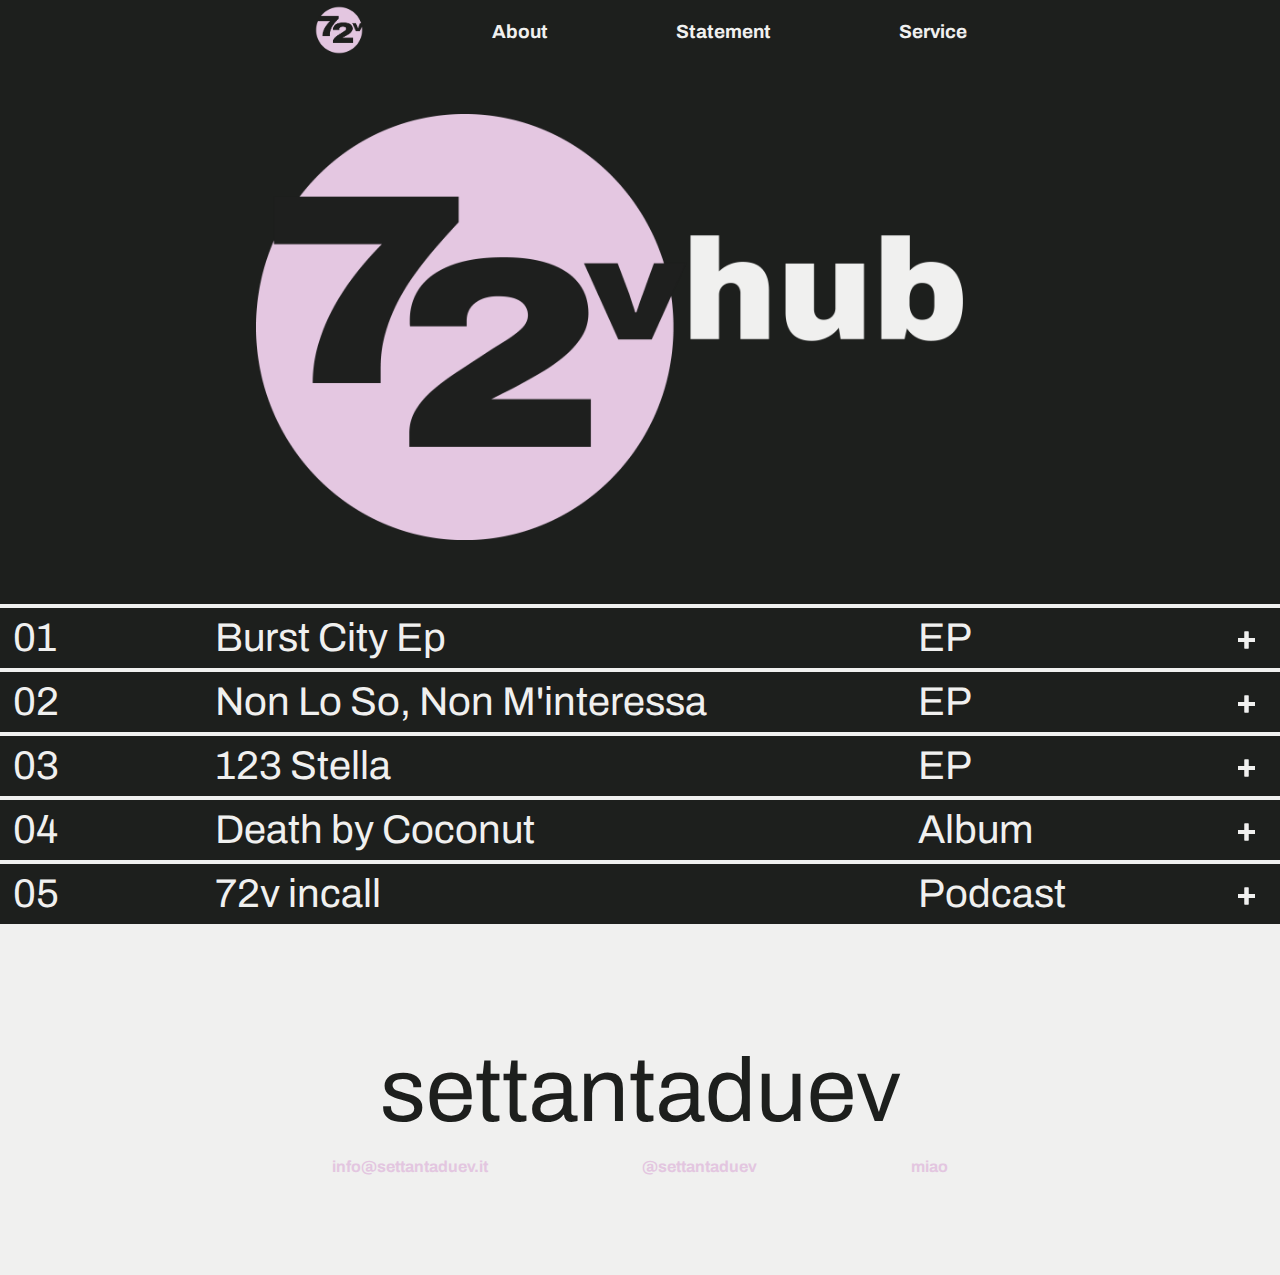
<file: index.html>
<!DOCTYPE html>
<html>
    <head>
        <title>72v-hub</title>
        
        <meta charset="utf-8">        
        <meta name="viewport" content="width=device-width, initial-scale=1"> 
        
        <link href="css/cssreset%20copia%202.css" rel="stylesheet" type="text/css">
        <link href="css/style.css" rel="stylesheet" type="text/css">
        
        <link rel="preconnect" href="https://fonts.gstatic.com"> 
        <link href="https://fonts.googleapis.com/css2?family=Archivo:wght@900&display=swap" rel="stylesheet">
        
        <script src="https://code.jquery.com/jquery-3.6.0.min.js"></script>

        <script type="text/javascript" src="js/script.js"></script>

        
        
    </head>
    <body>
        <div class="generale" id = "generale">
            
            <div class="testa">
                <a class="menu" href="#generale"><img class="logo" src="img/01.png"></a>
                <a class="menu" href="01.html">About</a>
                <a class="menu" href="02.html">Statement</a>
                <a class="menu" href="03.html">Service</a>
            </div>
            
            
            <div class = "container_logo">
                <img class="png" src="img/03.png">
            </div>
            
            
            <div class="container">
                <div id="accordion" class="accordion-container">
		<div class="accordion-title">
		<h3 class = "number">01</h3>
		<h3 class = "artist">Burst City Ep</h3>
		<h3 class = "project_type">EP</h3>
		</div>

		<div class="accordion-content">
		  	
			<div class="project-content">
		  	<div class="text_project">
		  		<h3>Varsavia <br> Prod. Artista</h3>
		  		<br>
		  		<h3 class = "data_project">16.09.2020</h3>
		  	</div>
		  	<div class = "play_project">
		  		<iframe src="https://open.spotify.com/embed/album/0It77Ql85fSNm7FRGWFaoB" width="100%" height=200px frameBorder="0" allowtransparency="true" allow="encrypted-media"></iframe>
                
                
		  		<p class="descrizione">
		  			Lorem ipsum dolor sit amet, consectetur adipiscing elit, sed do eiusmod tempor incididunt ut labore et dolore magna aliqua. Ut enim ad minim veniam, quis nostrud exercitation ullamco laboris nisi ut aliquip ex ea commodo consequat.	
		  		</p>
		  	</div>
		  	</div>
	</div>
	  
  </div>
    <div id="accordion" class="accordion-container">
		<div class="accordion-title">
		<h3 class = "number">02</h3>
		<h3 class = "artist">Non Lo So, Non M'interessa</h3>
		<h3 class = "project_type">EP</h3>
		</div>

		<div class="accordion-content">
		  	
			<div class="project-content">
		  	<div class="text_project">
		  		<h3>xx.buio<br> Prod. Varsavia</h3>
		  		<br>
		  		<h3 class = "data_project">29.04.2021</h3>
		  	</div>
		  	<div class = "play_project">
		  		<iframe src="https://open.spotify.com/embed/album/3Mn5d4p9uyX3q7gNkc4AUe" width="100%" height=200px frameBorder="0" allowtransparency="true" allow="encrypted-media"></iframe>
                
		  		<p class="descrizione">
		  			Il suo primo EP è lontano da tutti i lavori precedenti, sia come sound che come approccio. Nell’autunno del 2020, trovandosi in uno dei periodi più bassi della sua vita, inizia a vomitare le sue pene nel suo studio. I progetti non hanno struttura e assomigliano vagamente a delle canzoni, diventando la perfetta manifestazione catartica di quel periodo. Questo EP è semplicemente la raccolta di questi pezzi, il titolo “non lo so, non m’interessa” esprime appieno il progetto. Le tracce sono crude, glitchate, industriali e rumorose. Sembrano non avere alcuna direzione anche se ognuna ha la sua storia. Sperimentale a dir poco, il primo lavoro solista di xx.buio è solo una fotografia della mente di un ventenne in questo periodo disperato.

	
		  		</p>
		  	</div>
		  	</div>
	</div>
	<div id="accordion" class="accordion-container">
		<div class="accordion-title">
		<h3 class = "number">03</h3>
		<h3 class = "artist">123 Stella</h3>
		<h3 class = "project_type">EP</h3>
		</div>

		<div class="accordion-content">
		  	
			<div class="project-content">
		  	<div class="text_project">
		  		<h3>Luchino Luce<br> Prod. Exe. Dodger<br>
                Prod. Varsavia, No Label, xx.buio</h3>
		  		<br>
		  		<h3 class = "data_project">11.06.2021</h3>
		  	</div>
		  	<div class = "play_project">
		  		<iframe src="https://open.spotify.com/embed/album/1LtM78as1rnpA2w1XqYN4y?theme=0" width="100%" height=200px frameBorder="0" allowtransparency="true" allow="encrypted-media"></iframe>
		  		<p class="descrizione">
		  			L’EP nasce dall’unione artistica dei giovanissimi Luchino (23) e Dodger (22), grandi nerd della wave internettiana e digitale che ha modellato la musica mondiale dagli anni 2000 in poi. Adattano tali influenze alla loro realtà, il Veneto, Milano e in generale l’Italia. I suoni eterei e spaziali sono scanditi da frasi taglienti e crude; i ragazzi ci portano in un passeggiata spaziale ricordandoci di tenere i piedi per terra. Un paradosso. Quel che ne esce è un prodotto internazionale, follemente ambiguo e incredibilmente solido. 
	
		  		</p>
		  	</div>
		  	</div>
	</div>

	<div id="accordion" class="accordion-container">
		<div class="accordion-title">
		<h3 class = "number">04</h3>
		<h3 class = "artist">Death by Coconut</h3>
		<h3 class = "project_type">Album</h3>
		</div>

		<div class="accordion-content">
		  	
			<div class="project-content">
		  	<div class="text_project">
		  		<h3>exenoise<br> Autoproduced</h3>
		  		<br>
		  		<h3 class = "data_project">17.06.2021</h3>
		  	</div>
		  	<div class = "play_project">
		  		<iframe src="https://open.spotify.com/embed/album/3L83CjLzinsiOqa1PCwSVg" width="100%" height=200px frameBorder="0" allowtransparency="true" allow="encrypted-media"></iframe>
		  		<p class="descrizione">
		  			Death By Coconut” is an experimental Hip Hop album. Its lo-fi textures, melancholic atmospheres and latent irony, projects the listener totally alone on a Chesterfield sofa in a dark, crumbling room.	
		  		</p>
		  	</div>
		  	</div>
	</div>
	  
  </div>
        <div id="accordion" class="accordion-container">
		<div class="accordion-title">
		<h3 class = "number">05</h3>
		<h3 class = "artist">72v incall</h3>
		<h3 class = "project_type">Podcast</h3>
		</div>

		<div class="accordion-content">
		  	
			<div class="project-content">
		  	<div class="text_project">
		  		<h3>settantaduev<br> chiama gli artisti</h3>
		  		<br>
		  		<h3 class = "data_project">stay tuned...</h3>
		  	</div>
		  	<div class = "play_project">
		 <iframe src="https://open.spotify.com/embed-podcast/show/5nsrFQI3Fez8f2K9pbePig" width="100%" height="232" frameborder="0" allowtransparency="true" allow="encrypted-media"></iframe>
		  			<p>Settantaduev raccoglie frasi parole e questioni che circondano gli artisti (e non solo) che orbitano nel suo Network.
		  		</p>
		  	</div>
		  	</div>
	</div>
        <footer class = "container_footer">
            
            <h3 class = "settantadue_foot">settantaduev</h3>
            <div class = "container_contact">
                <a href="mailto:info@settantaduev.it" class = "contact_foot">info@settantaduev.it</a>
                <a href="https://www.instagram.com/settantaduev/" target="_blank" class = "contact_foot">@settantaduev</a>
                <a class = "contact_foot">miao</a>
            </div>
            
            
        
        </footer>
	  
  </div>
           
    </div>
            </div>
        </div>
        </div>
    </body>
</html>
</file>
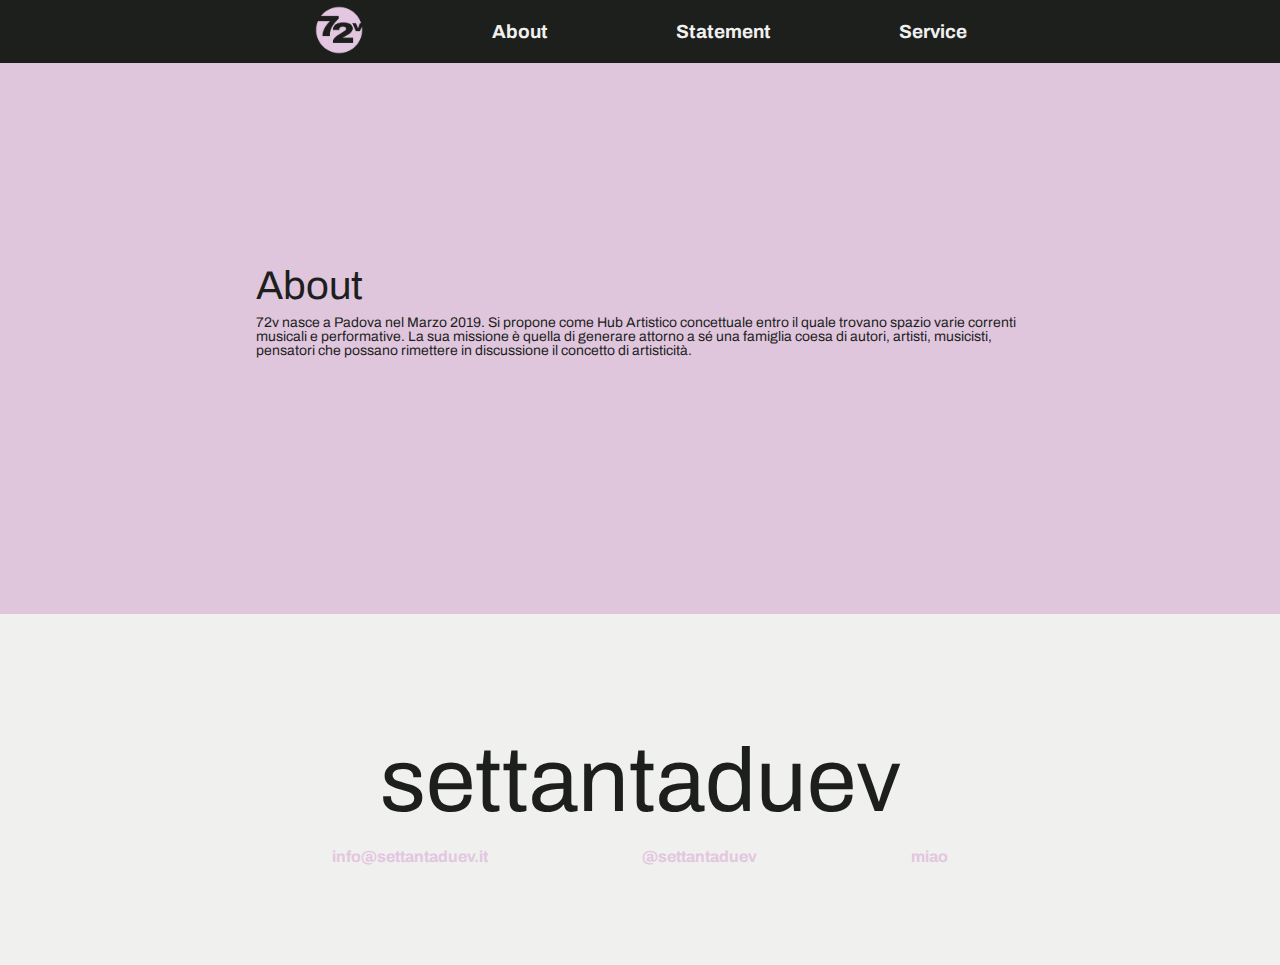
<file: 01.html>
<!DOCTYPE html>
<html>
    <head>
        <meta charset="utf-8">
        <meta name="viewport" content="width=device-width, initial-scale=1"> 
        <link href="css/cssreset%20copia%202.css" rel="stylesheet" type="text/css">
        <link href="css/style.css" rel="stylesheet" type="text/css">
        <link rel="preconnect" href="https://fonts.gstatic.com"> 
        <link href="https://fonts.googleapis.com/css2?family=Archivo:wght@900&display=swap" rel="stylesheet">
        
        <title>About</title>
    
    </head>
    <body>
        <div class="ass">
        
           
        <div class="testa">
            <a class="menu" href="index.html"><img class="logo" src="img/01.png"></a>
            <a class="menu" href="01.html">About</a>
            <a class="menu" href="02.html">Statement</a>
            <a class="menu" href="03.html">Service</a>
            
        </div>
            <div class="doc">
                <h3>About</h3>
                <p>
                72v nasce a Padova nel Marzo 2019. Si propone come Hub Artistico concettuale entro il quale trovano spazio varie correnti musicali e performative.
                La sua missione è quella di generare attorno a sé una famiglia coesa di autori, artisti, musicisti, pensatori che possano rimettere in discussione il concetto di artisticità.
                </p>
            
            </div>
            
        
             <footer class = "container_footer">
            
            <h3 class = "settantadue_foot">settantaduev</h3>
            <div class = "container_contact">
                <a href="mailto:info@settantaduev.it" class = "contact_foot">info@settantaduev.it</a>
                <a href="https://www.instagram.com/settantaduev/" target="_blank" class = "contact_foot">@settantaduev</a>
                <a class = "contact_foot">miao</a>
            </div>
            
            
        
        </footer>
        
        </div>
        
        
    
    </body>

</html>
</file>
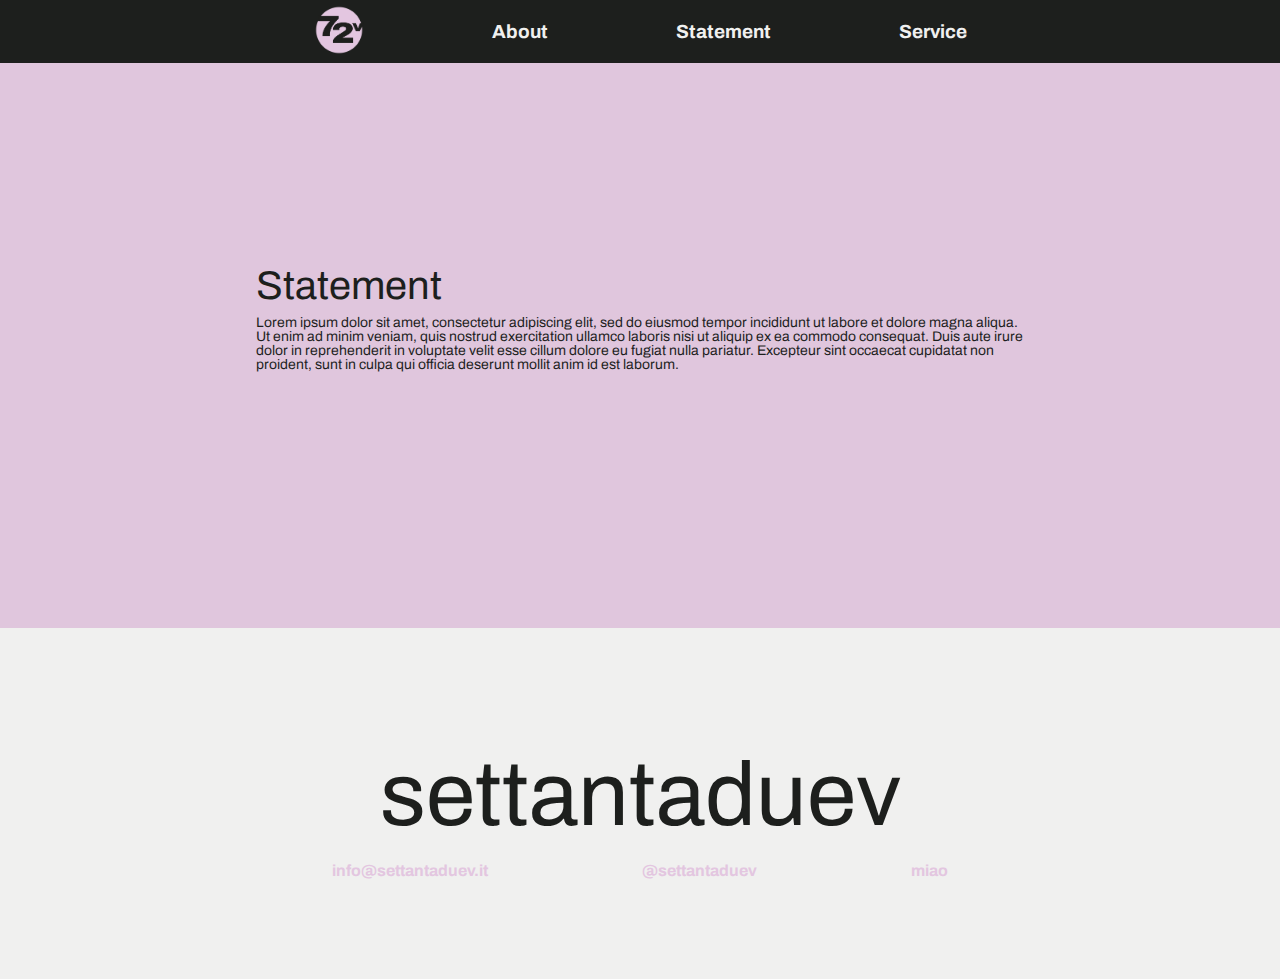
<file: 02.html>
<!DOCTYPE html>
<html>
    <head>
        <meta charset="utf-8">
        <meta name="viewport" content="width=device-width, initial-scale=1"> 
        <link href="css/cssreset%20copia%202.css" rel="stylesheet" type="text/css">
        <link href="css/style.css" rel="stylesheet" type="text/css">
        <link rel="preconnect" href="https://fonts.gstatic.com"> 
        <link href="https://fonts.googleapis.com/css2?family=Archivo:wght@900&display=swap" rel="stylesheet">
        
        <title>Statement</title>
    
    </head>
    <body>
        <div class="ass">
        
              
    <div class="testa">
            <a class="menu" href="index.html"><img class="logo" src="img/01.png"></a>
            <a class="menu" href="01.html">About</a>
            <a class="menu" href="02.html">Statement</a>
            <a class="menu" href="03.html">Service</a>
            </div>
            <div class="doc">
            <h3>Statement</h3>
                <p>
                Lorem ipsum dolor sit amet, consectetur adipiscing elit, sed do eiusmod tempor incididunt ut labore et dolore magna aliqua. Ut enim ad minim veniam, quis nostrud exercitation ullamco laboris nisi ut aliquip ex ea commodo consequat. Duis aute irure dolor in reprehenderit in voluptate velit esse cillum dolore eu fugiat nulla pariatur. Excepteur sint occaecat cupidatat non proident, sunt in culpa qui officia deserunt mollit anim id est laborum.
                </p>
            
            </div>
            
      
             <footer class = "container_footer">
            
            <h3 class = "settantadue_foot">settantaduev</h3>
            <div class = "container_contact">
                <a href="mailto:info@settantaduev.it" class = "contact_foot">info@settantaduev.it</a>
                <a href="https://www.instagram.com/settantaduev/" target="_blank" class = "contact_foot">@settantaduev</a>
                <a class = "contact_foot">miao</a>
            </div>
           
            
        
        </footer>
        
        
        </div>
        
        
    
    </body>

</html>
</file>
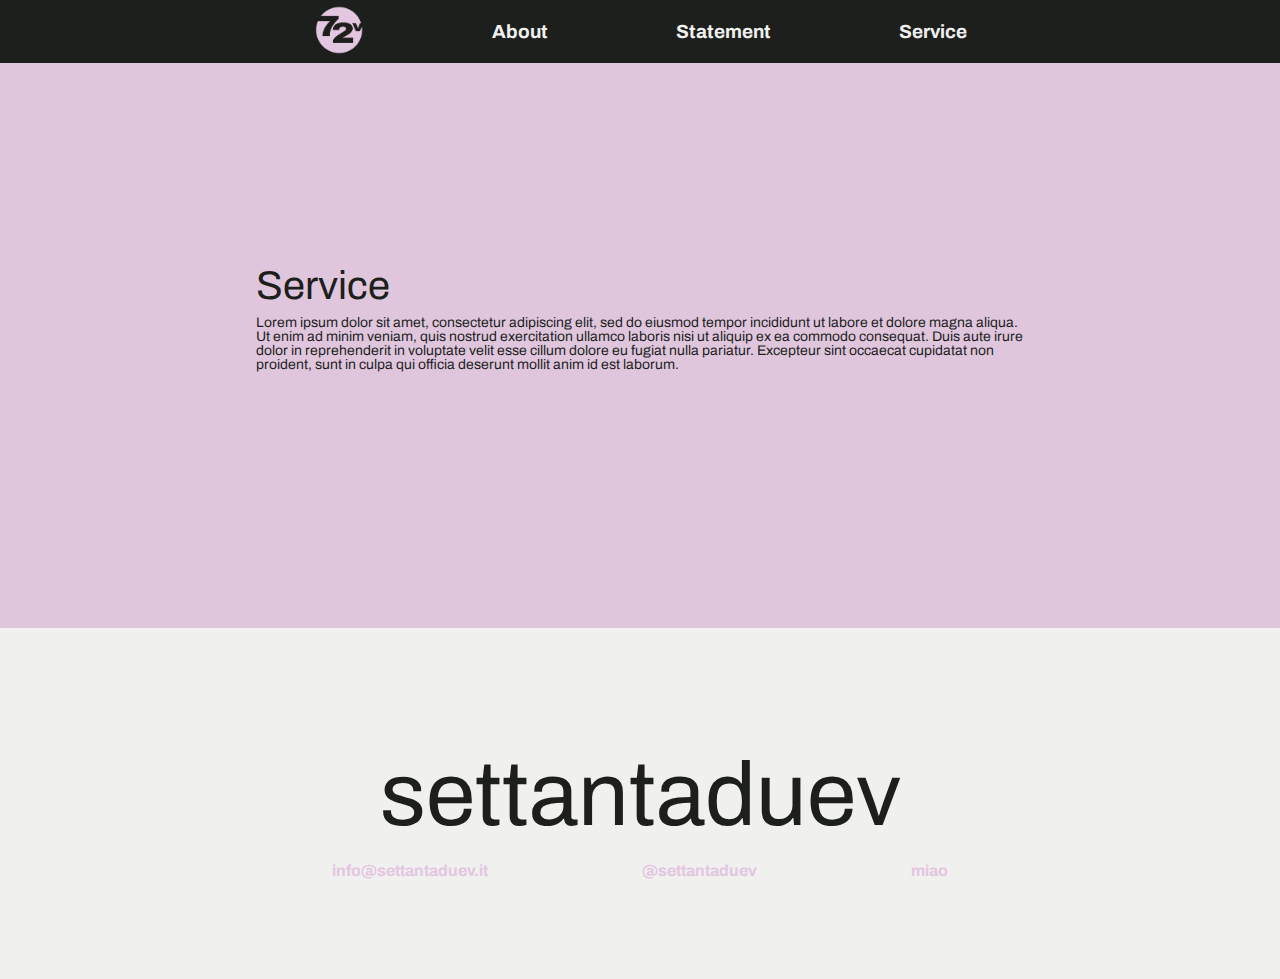
<file: 03.html>
<!DOCTYPE html>
<html>
    <head>
        <meta charset="utf-8">
        <meta name="viewport" content="width=device-width, initial-scale=1"> 
        <link href="css/cssreset%20copia%202.css" rel="stylesheet" type="text/css">
        <link href="css/style.css" rel="stylesheet" type="text/css">
        <link rel="preconnect" href="https://fonts.gstatic.com"> 
        <link href="https://fonts.googleapis.com/css2?family=Archivo:wght@900&display=swap" rel="stylesheet">

        <title>Service</title>
    
    </head>
    <body>
        <div class="ass">
        
            
        <div class="testa">
            <a class="menu" href="index.html"><img class="logo" src="img/01.png"></a>
            <a class="menu" href="01.html">About</a>
            <a class="menu" href="02.html">Statement</a>
            <a class="menu" href="03.html">Service</a>
            </div>
            <div class="doc">
                <h3>Service</h3>
                <p>
                Lorem ipsum dolor sit amet, consectetur adipiscing elit, sed do eiusmod tempor incididunt ut labore et dolore magna aliqua. Ut enim ad minim veniam, quis nostrud exercitation ullamco laboris nisi ut aliquip ex ea commodo consequat. Duis aute irure dolor in reprehenderit in voluptate velit esse cillum dolore eu fugiat nulla pariatur. Excepteur sint occaecat cupidatat non proident, sunt in culpa qui officia deserunt mollit anim id est laborum.
                </p>
            
            </div>
            
        
             <footer class = "container_footer">
            
            <h3 class = "settantadue_foot">settantaduev</h3>
            <div class = "container_contact">
                <a href="mailto:info@settantaduev.it" class = "contact_foot">info@settantaduev.it</a>
                <a href="https://www.instagram.com/settantaduev/" target="_blank" class = "contact_foot">@settantaduev</a>
                <a class = "contact_foot">miao</a>
            </div>
            
            
        
        </footer>
        
        
        </div>
        
        
    
    </body>

</html>
</file>
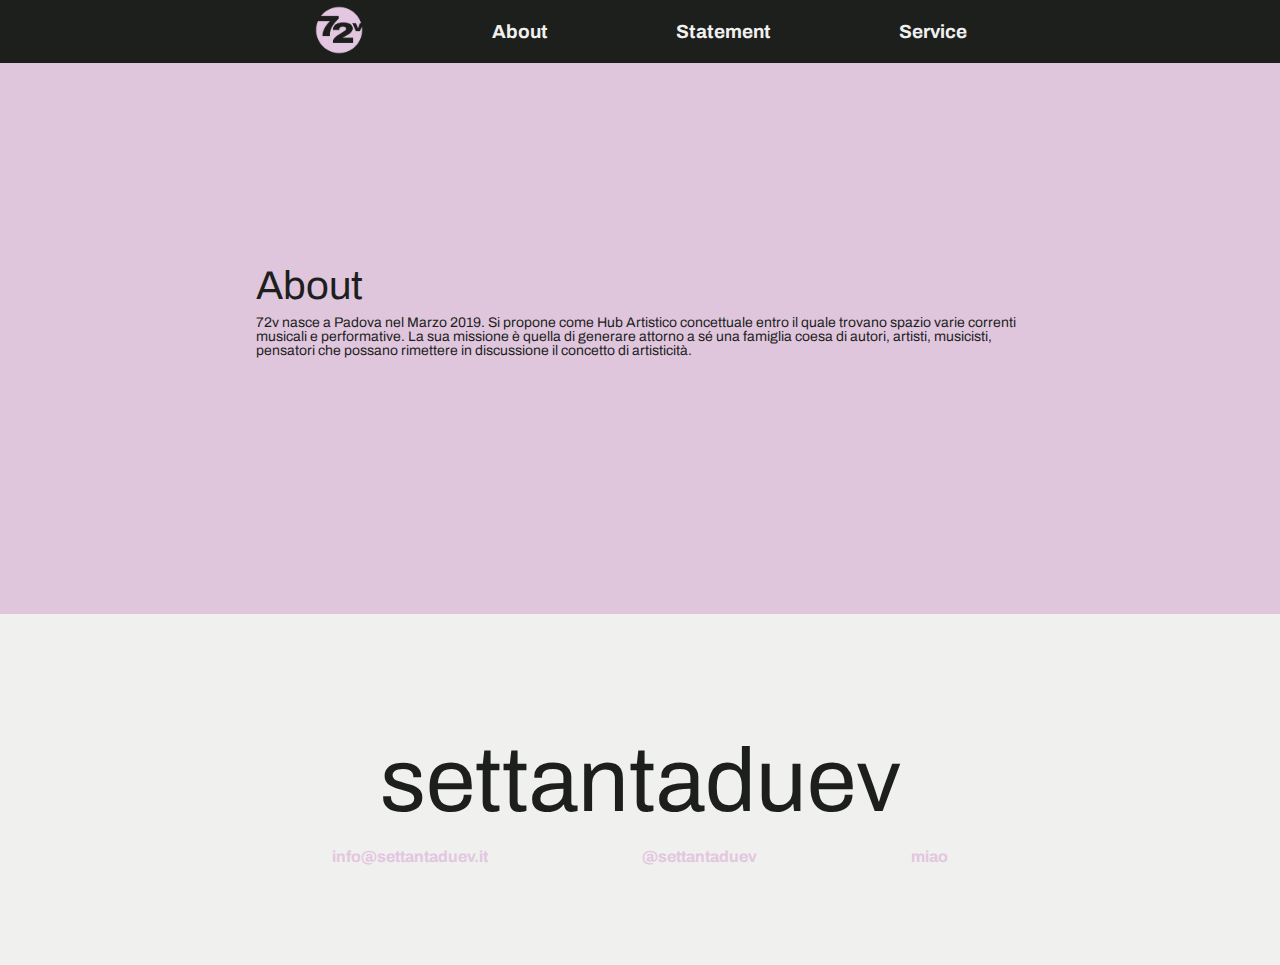
<file: About.html>
<!DOCTYPE html>
<html>
    <head>
        <meta charset="utf-8">
        <meta name="viewport" content="width=device-width, initial-scale=1"> 
        <link href="css/cssreset%20copia%202.css" rel="stylesheet" type="text/css">
        <link href="css/style.css" rel="stylesheet" type="text/css">
        <link rel="preconnect" href="https://fonts.gstatic.com"> 
        <link href="https://fonts.googleapis.com/css2?family=Archivo:wght@900&display=swap" rel="stylesheet">
        
        <title>About</title>
    
    </head>
    <body>
        <div class="ass">
        
           
        <div class="testa">
            <a class="menu" href="index.html"><img class="logo" src="img/01.png"></a>
            <a class="menu" href="About.html">About</a>
            <a class="menu" href="Statement.html">Statement</a>
            <a class="menu" href="Service.html">Service</a>
            
        </div>
            <div class="doc">
                <h3>About</h3>
                <p>
                72v nasce a Padova nel Marzo 2019. Si propone come Hub Artistico concettuale entro il quale trovano spazio varie correnti musicali e performative.
                La sua missione è quella di generare attorno a sé una famiglia coesa di autori, artisti, musicisti, pensatori che possano rimettere in discussione il concetto di artisticità.
                </p>
            
            </div>
            
        
             <footer class = "container_footer">
            
            <h3 class = "settantadue_foot">settantaduev</h3>
            <div class = "container_contact">
                <a href="mailto:info@settantaduev.it" class = "contact_foot">info@settantaduev.it</a>
                <a href="https://www.instagram.com/settantaduev/" target="_blank" class = "contact_foot">@settantaduev</a>
                <a class = "contact_foot">miao</a>
            </div>
            
            
        
        </footer>
        
        </div>
        
        
    
    </body>

</html>
</file>
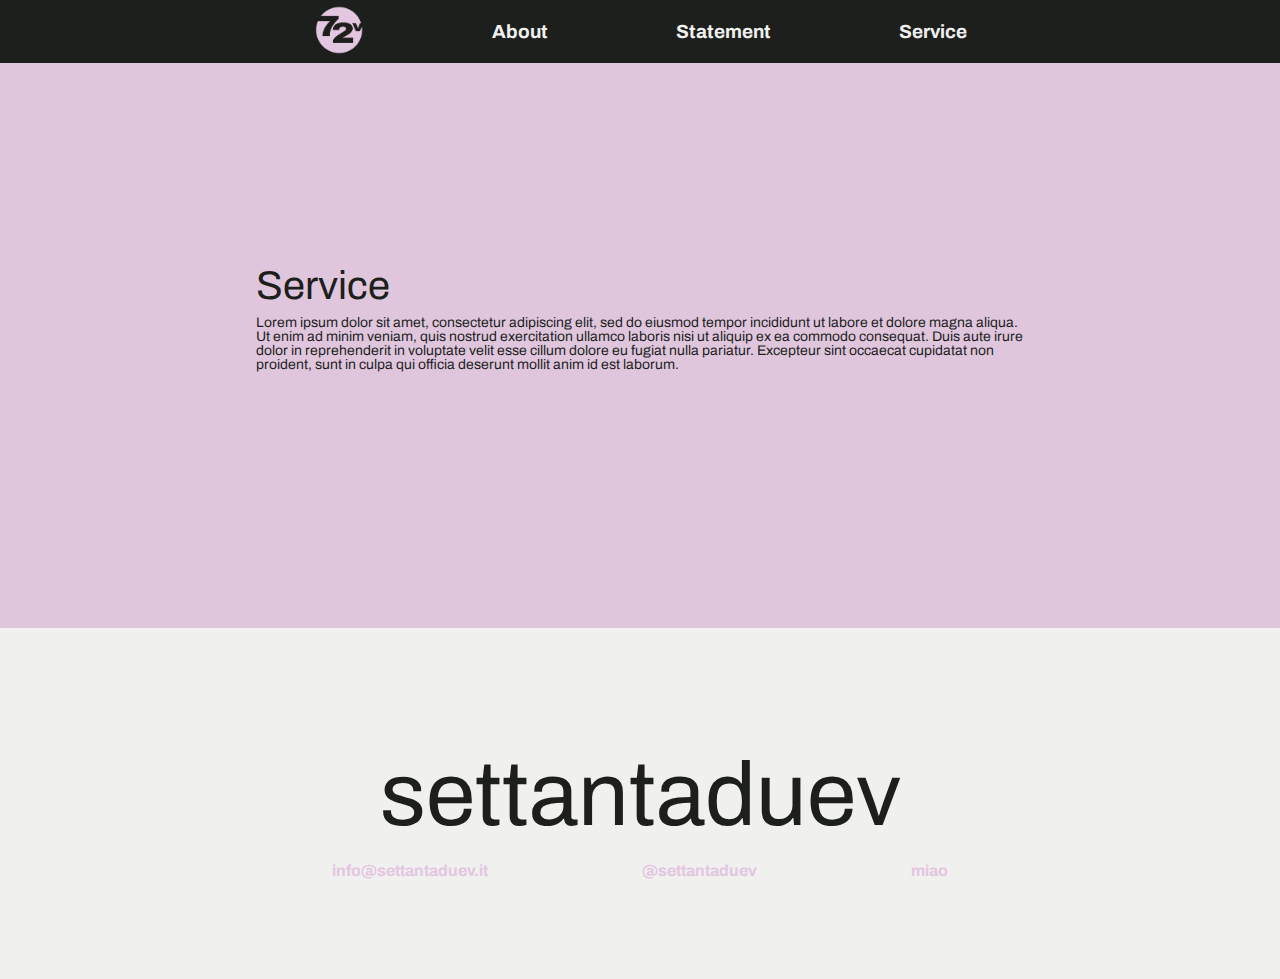
<file: Service.html>
<!DOCTYPE html>
<html>
    <head>
        <meta charset="utf-8">
        <meta name="viewport" content="width=device-width, initial-scale=1"> 
        <link href="css/cssreset%20copia%202.css" rel="stylesheet" type="text/css">
        <link href="css/style.css" rel="stylesheet" type="text/css">
        <link rel="preconnect" href="https://fonts.gstatic.com"> 
        <link href="https://fonts.googleapis.com/css2?family=Archivo:wght@900&display=swap" rel="stylesheet">

        <title>Service</title>
    
    </head>
    <body>
        <div class="ass">
        
            
        <div class="testa">
            <a class="menu" href="index.html"><img class="logo" src="img/01.png"></a>
            <a class="menu" href="About.html">About</a>
            <a class="menu" href="Statement.html">Statement</a>
            <a class="menu" href="Service.html">Service</a>
            </div>
            <div class="doc">
                <h3>Service</h3>
                <p>
                Lorem ipsum dolor sit amet, consectetur adipiscing elit, sed do eiusmod tempor incididunt ut labore et dolore magna aliqua. Ut enim ad minim veniam, quis nostrud exercitation ullamco laboris nisi ut aliquip ex ea commodo consequat. Duis aute irure dolor in reprehenderit in voluptate velit esse cillum dolore eu fugiat nulla pariatur. Excepteur sint occaecat cupidatat non proident, sunt in culpa qui officia deserunt mollit anim id est laborum.
                </p>
            
            </div>
            
        
             <footer class = "container_footer">
            
            <h3 class = "settantadue_foot">settantaduev</h3>
            <div class = "container_contact">
                <a href="mailto:info@settantaduev.it" class = "contact_foot">info@settantaduev.it</a>
                <a href="https://www.instagram.com/settantaduev/" target="_blank" class = "contact_foot">@settantaduev</a>
                <a class = "contact_foot">miao</a>
            </div>
            
            
        
        </footer>
        
        
        </div>
        
        
    
    </body>

</html>
</file>
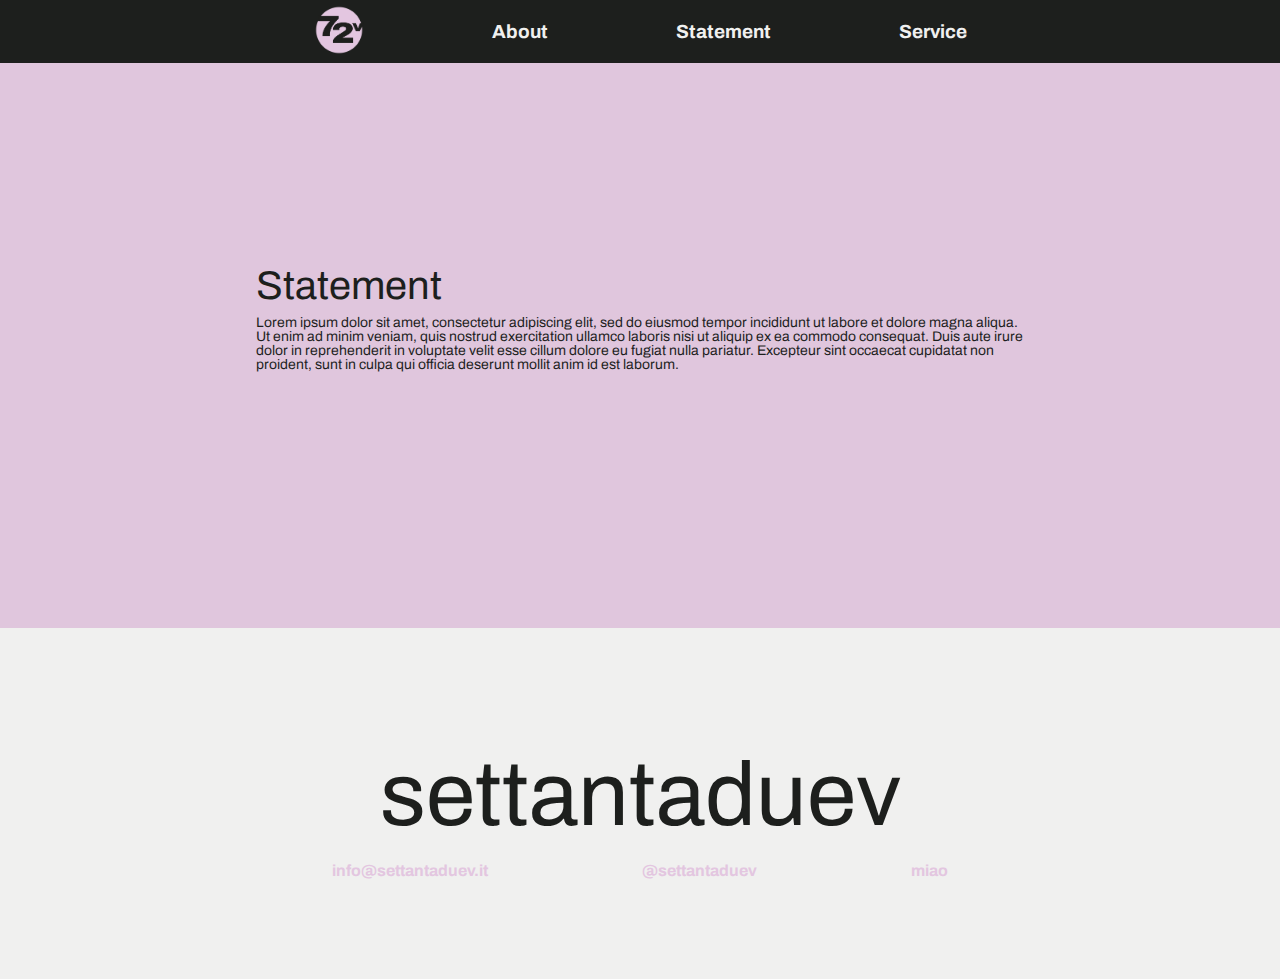
<file: Statement.html>
<!DOCTYPE html>
<html>
    <head>
        <meta charset="utf-8">
        <meta name="viewport" content="width=device-width, initial-scale=1"> 
        <link href="css/cssreset%20copia%202.css" rel="stylesheet" type="text/css">
        <link href="css/style.css" rel="stylesheet" type="text/css">
        <link rel="preconnect" href="https://fonts.gstatic.com"> 
        <link href="https://fonts.googleapis.com/css2?family=Archivo:wght@900&display=swap" rel="stylesheet">
        
        <title>Statement</title>
    
    </head>
    <body>
        <div class="ass">
        
              
    <div class="testa">
            <a class="menu" href="index.html"><img class="logo" src="img/01.png"></a>
            <a class="menu" href="About.html">About</a>
            <a class="menu" href="Statement.html">Statement</a>
            <a class="menu" href="Service.html">Service</a>
            </div>
            <div class="doc">
            <h3>Statement</h3>
                <p>
                Lorem ipsum dolor sit amet, consectetur adipiscing elit, sed do eiusmod tempor incididunt ut labore et dolore magna aliqua. Ut enim ad minim veniam, quis nostrud exercitation ullamco laboris nisi ut aliquip ex ea commodo consequat. Duis aute irure dolor in reprehenderit in voluptate velit esse cillum dolore eu fugiat nulla pariatur. Excepteur sint occaecat cupidatat non proident, sunt in culpa qui officia deserunt mollit anim id est laborum.
                </p>
            
            </div>
            
      
             <footer class = "container_footer">
            
            <h3 class = "settantadue_foot">settantaduev</h3>
            <div class = "container_contact">
                <a href="mailto:info@settantaduev.it" class = "contact_foot">info@settantaduev.it</a>
                <a href="https://www.instagram.com/settantaduev/" target="_blank" class = "contact_foot">@settantaduev</a>
                <a class = "contact_foot">miao</a>
            </div>
           
            
        
        </footer>
        
        
        </div>
        
        
    
    </body>

</html>
</file>
<file: css/style.css>
body {
    background-color: #1d1f1d; 
    max-width: 1920px;
    height:
}



.generale{
    overflow-y: visible;
    position: center;
    width:100%;
    height: 100% ;
    background-color: #1d1f1d;
    max-width: 100%;
   
    
    font-family: 'Archivo', sans-serif;
    color: #f0f0ef;
    overflow-y: scroll;
    
}

.ass{
    font-family: 'Archivo', sans-serif;
    color: #1d1f1d;
    background-color: #e0c6dd;
    
    
}

/*.contenuto{
    padding-bottom: 200px;
}*/

.testa{
    width:100%;
    position: fixed;
    background-color:#1d1f1d; 
    align-content: center;
    display: flex;
    flex-direction: row;
    font-size: 19px;
    justify-content: center;
    align-items: center;
    
    padding-top: 5px;
    padding-bottom: 5px;
    
    z-index: 9999;
}

.menu{
    padding-right:5%;
    padding-left: 5%;
}

.logo{
    width:50px;
}

a { text-decoration: none; font-weight: bold; color: #f0f0ef; } 

.menu:hover{
 color: #e0c6dd;   
}
.testamenu { text-decoration: none; font-weight: bold; color: #f0f0ef; padding:2%; } a:hover { color: #f0f0ef; 
    
}


.container_logo{
    margin-top: 50px;
    padding: 5%;
    display: flex;
    justify-content: center;
    align-items: center;
}

.png{
    width: 60vw;}


.png2{
    
    height:100px;
    width: 180px;
}

.descrizione{
    margin-top: 15px;
    color:#1d1f1d;
    font-size:16px;
    text-align: left;
}

.doc {
    color:#1d1f1d;
    font-size:14px;
    padding:20%;
    text-align: left;
}

h1, h2, h3, h4 { font:40px/1.2rem 'Archivo'; line-height: 1.5; margin: 0px;}

h5 {font:19 'Archivo'; line-height: 1.5; margin: 0px;} 


.number{
  margin: 0;
  width:1vw;
  margin-right: 15%;
}

.artist{
  margin: 0;
  width:45vw;
  margin-right: 10%;
}

.project_type{
  margin: 0;
  width:15vw

}




.project-content{
  padding-top: 100px;
  padding-bottom: 100px;
  display: flex;
  flex-direction: row;
}

.text_project{
  color: #1d1f1d;
  width: 50%;
}

.data_project{
  margin-top: 200px;
}


.play_project{
  color: #1d1f1d;
  width: 25vw; 
  padding-left: 12vw;
}



.accordion-container .accordion-title {
  position: relative;
  margin: 0;
  padding: 0em 0em 0em 0.625em;
  background-color: #1d1f1d;
  font-size: 1.25em;
  font-weight: normal;
  color: #f0f0ef;
  cursor: pointer;
  border-top: 4px solid #f0f0ef;

  display: flex;
  flex-direction: row;
}

.accordion-container .accordion-title:hover,
.accordion-container .accordion-title:active,
.accordion-title.open {
  background-color: #1d1f1d;
}

.accordion-container .accordion-title::before {
  content: "";
  position: absolute;
  top: 50%;
  right: 25px;
  width: 15px;
  height: 2px;
  transform: rotate(90deg);
  background:  #f0f0ef;
  color: #f0f0ef;
  border: 1px solid #f0f0ef;
  transition: all .3s ease-in-out;
}

.accordion-container .accordion-title::after {
  content: "";
  position: absolute;
  top: 50%;
  right: 25px;
  width: 15px;
  height: 2px;
  background:  #f0f0ef;
  border: 1px solid #f0f0ef;
  transition: all .2s ease-in-out;
}

.accordion-container .accordion-title.open::before {
  transform: rotate(180deg);
}

.accordion-container .accordion-title.open::after {
  opacity: 0;
}

.accordion-content {
  background: #E3C6E0;
  padding-left: 2.3125em;
}

/* CSS for Demo */
.accordion-container {
  max-width: 100%;
  margin: 0 auto;
}

.settantadue_foot{
    color:  #1d1f1d;
    font-size: 90px;
}


.container_footer{
    padding-top: 100px;
    padding-bottom: 100px;
    background-color: #f0f0ef;
    text-align: center;
    justify-content: center;
    align-items: center;
}

.container_contact{
  justify-content: center;  
  display: flex;
  flex-direction: row;
}

.contact_foot{
    color: #E3C6E0;
    padding-left: 6%;
    padding-right: 6%;
}

.contact_foot:hover{
    color: #1d1f1d;
}


@media only screen and (max-width: 900px) {

    h1, h2, h3, h4, h5 { font:22px/1.2rem 'Archivo'; line-height: 1.5; margin: 0px;}
    
    .testa{
        font-size: 15px;
        padding-top: 5px;
        padding-bottom: 5px;
    }
    .container_logo{
        padding-top: 40%;
        padding-bottom: 40%;
    }
    .logo{
    width:40px;
    }    
    .number{
    margin-right: 13%;
    }
    
    .artist{
    width:85vw;
    margin-right: 10%;
    font-size: 30px;
    }

    .project_type{
    margin: 0;
    width:95vw

    }
    
    .project-content{
    padding-top: 50px;
    padding-bottom: 50px;
    flex-direction: column;
    }

    .accordion-container .accordion-title{
    flex-direction: column;    
    } 
    
    .accordion-content {
    background: #E3C6E0;
    padding-left: 5vw;
    padding-right: 5vw;
    }
    
    .text_project{
    color: #1d1f1d;
    width: 90vw;
    }

    .data_project{
    margin-top: 15px;
    margin-bottom: 15px;
    }


    .play_project{
    color: #1d1f1d;
    width: 90vw;
    padding-left: 0;
    }
    
    .settantadue_foot{
      font-size: 3rem;
    }
    
    .container_contact{
      flex-direction: column;
    }
    
    .contact_foot{
        margin-top: 15px;
    }
}
</file>
